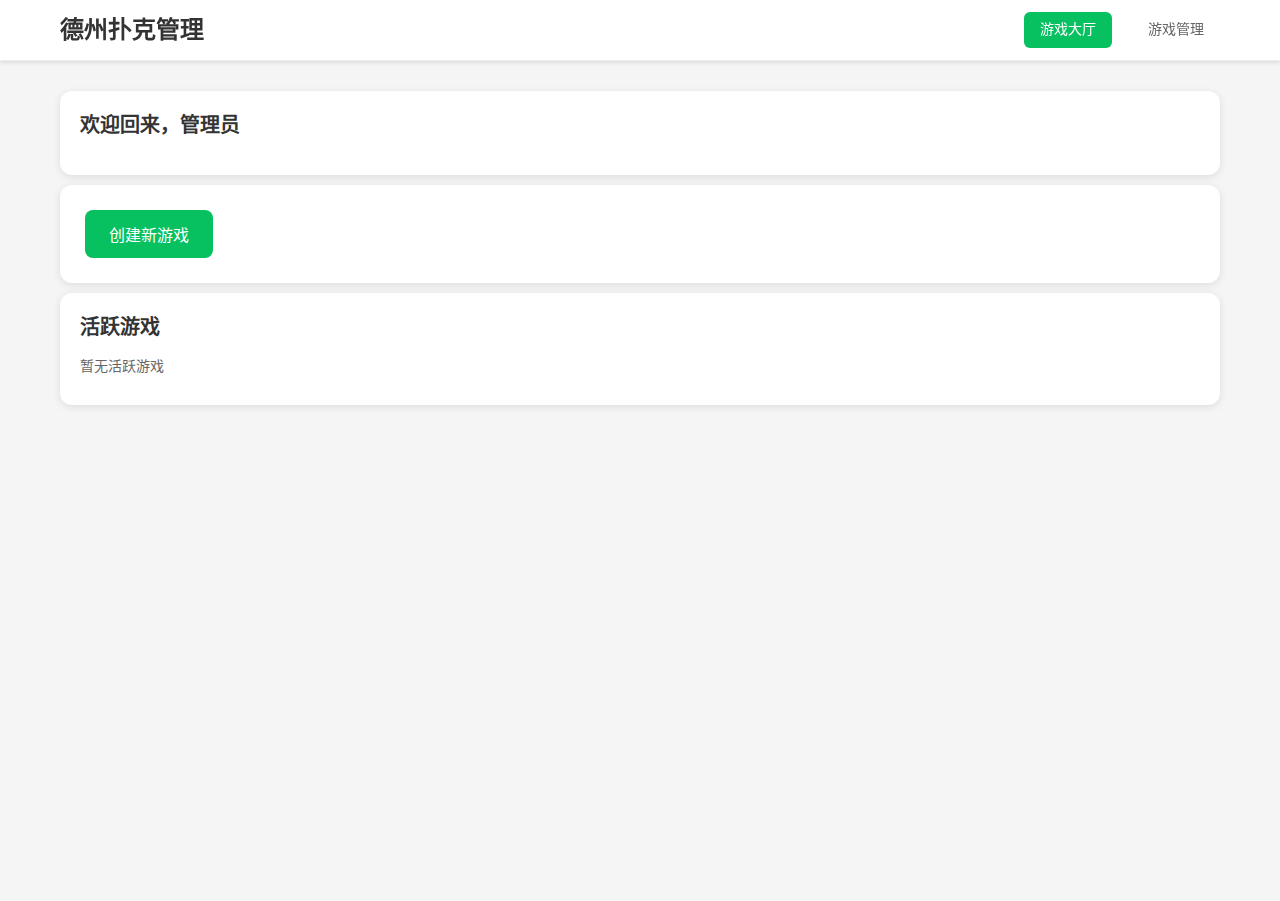
<file: index.html>
<!DOCTYPE html>
<html lang="zh-CN">
	<head>
		<meta charset="UTF-8" />
		<meta name="viewport" content="width=device-width, initial-scale=1.0" />
		<title>德州扑克管理 - 游戏大厅</title>
		<link rel="stylesheet" href="styles.css" />
	</head>
	<body>
		<nav class="navbar">
			<div class="nav-container">
				<h1 class="nav-title">德州扑克管理</h1>
				<div class="nav-tabs">
					<a href="index.html" class="nav-tab active">游戏大厅</a>
					<a href="game.html" class="nav-tab">游戏管理</a>
				</div>
			</div>
		</nav>

		<div class="container">
			<!-- 用户信息 -->
			<div class="card" id="userCard" style="display: none">
				<div class="card-title">欢迎回来，<span id="userName"></span></div>
			</div>

			<!-- 操作按钮 -->
			<div class="card">
				<div class="action-buttons">
					<button class="btn" onclick="createGame()">创建新游戏</button>
				</div>
			</div>

			<!-- 活跃游戏列表 -->
			<div class="card">
				<div class="card-title">活跃游戏</div>
				<div id="loading" class="loading">加载中...</div>
				<div id="noGames" class="card-content" style="display: none">
					暂无活跃游戏
				</div>
				<div id="gamesList">
					<!-- 游戏列表将在这里动态生成 -->
				</div>
			</div>
		</div>

		<script src="storage.js"></script>
		<script src="index.js"></script>
	</body>
</html>
</file>
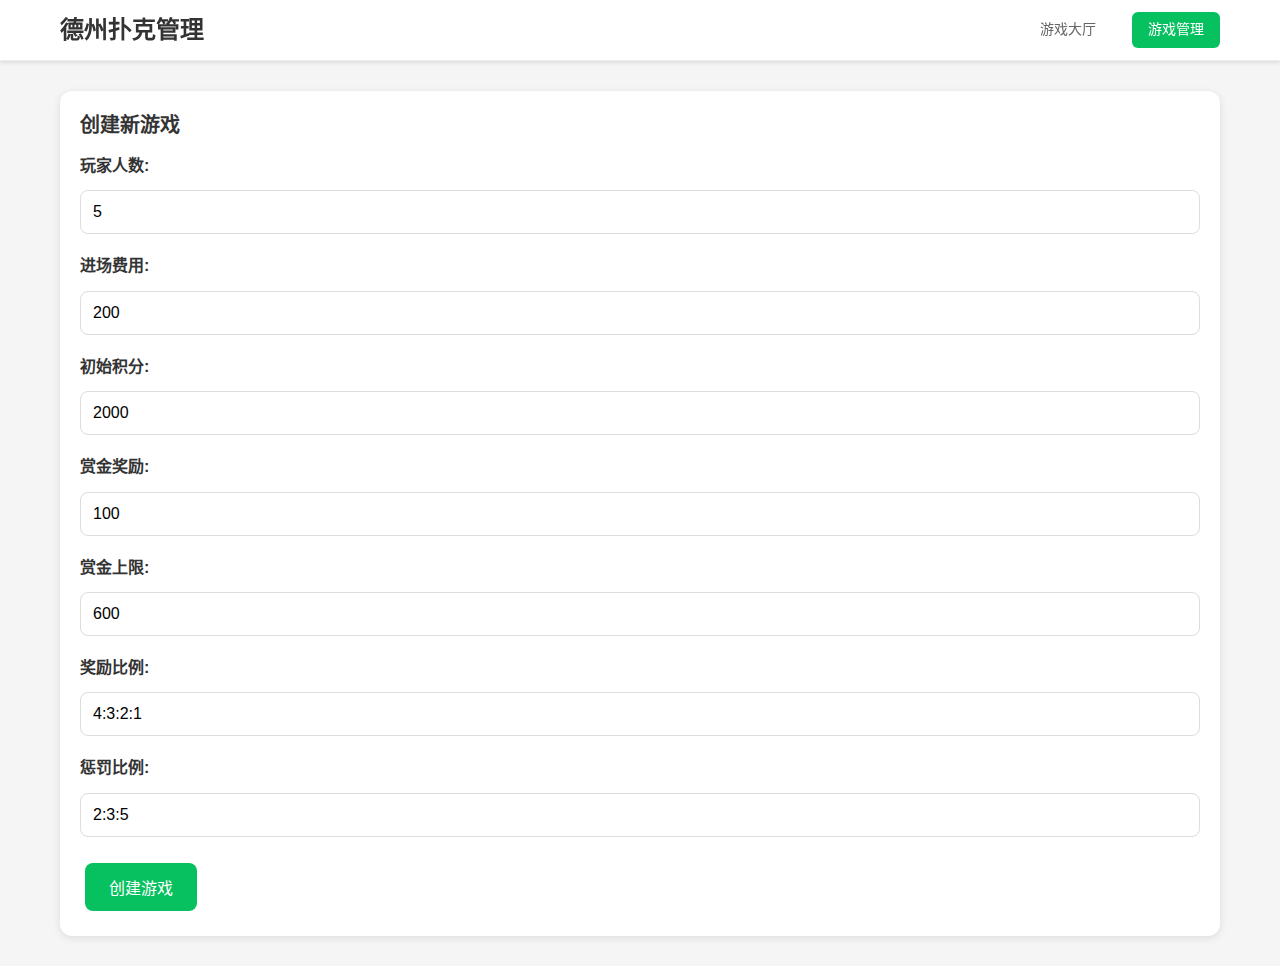
<file: game.html>
<!DOCTYPE html>
<html lang="zh-CN">
	<head>
		<meta charset="UTF-8" />
		<meta name="viewport" content="width=device-width, initial-scale=1.0" />
		<title>德州扑克管理 - 游戏管理</title>
		<link rel="stylesheet" href="styles.css" />
	</head>
	<body>
		<nav class="navbar">
			<div class="nav-container">
				<h1 class="nav-title">德州扑克管理</h1>
				<div class="nav-tabs">
					<a href="index.html" class="nav-tab">游戏大厅</a>
					<a href="game.html" class="nav-tab active">游戏管理</a>
				</div>
			</div>
		</nav>

		<div class="container">
			<!-- 创建游戏表单 -->
			<div class="card" id="createForm" style="display: none">
				<div class="card-title">创建新游戏</div>

				<div class="form-group">
					<label class="label">玩家人数:</label>
					<input
						class="input"
						id="maxPlayers"
						type="number"
						placeholder="5-10"
						value="5"
					/>
				</div>

				<div class="form-group">
					<label class="label">进场费用:</label>
					<input
						class="input"
						id="entryFee"
						type="number"
						placeholder="200"
						value="200"
					/>
				</div>

				<div class="form-group">
					<label class="label">初始积分:</label>
					<input
						class="input"
						id="initialScore"
						type="number"
						placeholder="2000"
						value="2000"
					/>
				</div>

				<div class="form-group">
					<label class="label">赏金奖励:</label>
					<input
						class="input"
						id="bountyPerKill"
						type="number"
						placeholder="100"
						value="100"
					/>
				</div>

				<div class="form-group">
					<label class="label">赏金上限:</label>
					<input
						class="input"
						id="maxBounty"
						type="number"
						placeholder="600"
						value="600"
					/>
				</div>

				<div class="form-group">
					<label class="label">奖励比例:</label>
					<input
						class="input"
						id="rewardRatios"
						placeholder="4:3:2:1 (前4名奖励)"
						value="4:3:2:1"
					/>
				</div>

				<div class="form-group">
					<label class="label">惩罚比例:</label>
					<input
						class="input"
						id="penaltyRatios"
						placeholder="2:3:5 (后3名惩罚)"
						value="2:3:5"
					/>
				</div>

				<button class="btn" onclick="createGame()">创建游戏</button>
			</div>

			<!-- 玩家选择界面 -->
			<div class="card" id="playerSelection" style="display: none">
				<div class="card-title">选择默认玩家</div>
				<div class="card-content">
					请选择要添加的玩家（可多选），或直接添加新玩家
				</div>

				<div class="player-selection-grid" id="defaultPlayersGrid">
					<!-- 默认玩家将在这里动态生成 -->
				</div>

				<!-- 自定义玩家输入区域 -->
				<div class="custom-player-section">
					<div class="custom-player-input-container">
						<input
							class="custom-player-input"
							id="customPlayerName"
							placeholder="输入新玩家昵称"
						/>
						<button class="btn-add-custom" onclick="addCustomPlayer()">
							添加
						</button>
					</div>

					<!-- 自定义玩家列表 -->
					<div id="customPlayersSection" style="display: none">
						<div class="card-content">新添加的玩家：</div>
						<div class="player-selection-grid" id="customPlayersGrid">
							<!-- 自定义玩家将在这里动态生成 -->
						</div>
					</div>
				</div>

				<div class="player-selection-actions">
					<button class="btn btn-secondary" onclick="skipPlayerSelection()">
						跳过
					</button>
					<button class="btn" onclick="confirmPlayerSelection()">
						确认选择
					</button>
				</div>
			</div>

			<!-- 游戏管理界面 -->
			<div id="gameManagement" style="display: none">
				<div class="card">
					<div class="card-title" id="gameTitle"></div>
					<div class="card-content" id="gameInfo"></div>

					<!-- 玩家列表 -->
					<div class="players-section">
						<div class="section-title">玩家列表</div>
						<div id="loadingPlayers" class="loading">加载中...</div>
						<div id="playersList">
							<!-- 玩家列表将在这里动态生成 -->
						</div>

						<div class="player-actions-row">
							<button
								id="addPlayerBtn"
								class="btn btn-secondary"
								onclick="addPlayer()"
							>
								手动添加玩家
							</button>
						</div>
					</div>

					<!-- 赏金记录 -->
					<div id="bountySection" style="display: none">
						<div class="section-title">赏金记录</div>
						<div id="bountyList">
							<!-- 赏金记录将在这里动态生成 -->
						</div>
					</div>

					<!-- 赏金记录表单 -->
					<div id="bountyForm" class="bounty-form" style="display: none">
						<div class="card-title">记录赏金事件</div>

						<div class="form-group">
							<label class="label">猎杀者:</label>
							<select class="input" id="killerSelect">
								<!-- 玩家选项将在这里动态生成 -->
							</select>
						</div>

						<div class="form-group">
							<label class="label">被猎杀者:</label>
							<select class="input" id="killedSelect">
								<!-- 玩家选项将在这里动态生成 -->
							</select>
						</div>

						<div class="form-actions">
							<button class="btn btn-secondary" onclick="hideBountyForm()">
								取消
							</button>
							<button class="btn" onclick="confirmBounty()">确认记录</button>
						</div>
					</div>

					<!-- 操作按钮 -->
					<div class="actions-section">
						<button class="btn btn-secondary" onclick="recordBounty()">
							记录赏金
						</button>
						<button
							id="settleBtn"
							class="btn"
							onclick="settleGame()"
							style="display: none"
						>
							结算游戏
						</button>
					</div>
				</div>
			</div>
		</div>

		<!-- 模态框 -->
		<div id="modal" class="modal">
			<div class="modal-content">
				<div class="modal-title" id="modalTitle"></div>
				<div id="modalBody"></div>
				<div class="modal-actions">
					<button class="btn btn-secondary" onclick="closeModal()">取消</button>
					<button
						class="btn"
						id="modalConfirmBtn"
						onclick="confirmModalAction()"
					>
						确认
					</button>
				</div>
			</div>
		</div>

		<script src="storage.js"></script>
		<script src="game.js"></script>
	</body>
</html>
</file>
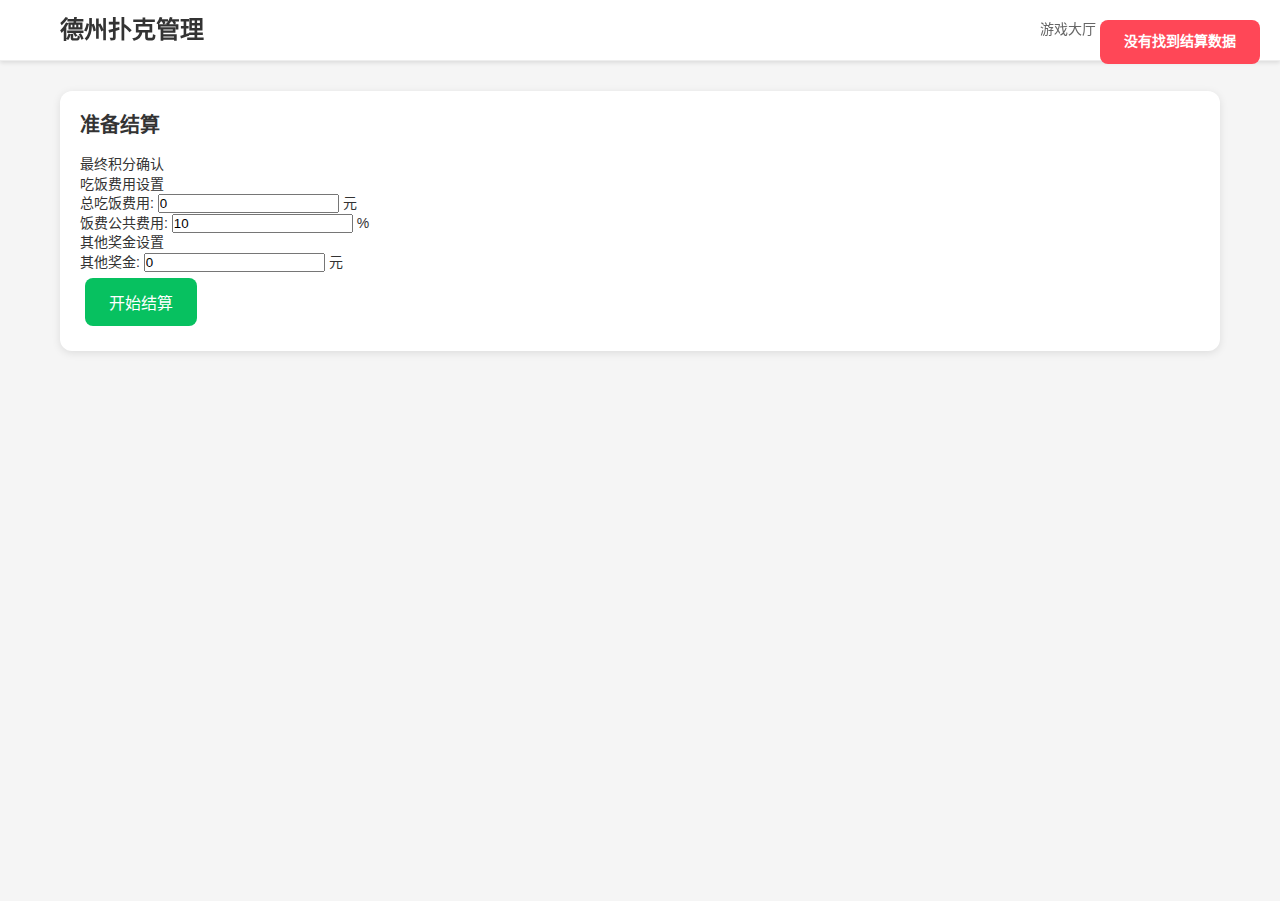
<file: settlement.html>
<!DOCTYPE html>
<html lang="zh-CN">
	<head>
		<meta charset="UTF-8" />
		<meta name="viewport" content="width=device-width, initial-scale=1.0" />
		<title>德州扑克管理 - 游戏结算</title>
		<link rel="stylesheet" href="styles.css" />
	</head>
	<body>
		<nav class="navbar">
			<div class="nav-container">
				<h1 class="nav-title">德州扑克管理</h1>
				<div class="nav-tabs">
					<a href="index.html" class="nav-tab">游戏大厅</a>
					<a href="game.html" class="nav-tab">游戏管理</a>
				</div>
			</div>
		</nav>

		<div class="container">
			<!-- 准备结算 -->
			<div id="preparationSection">
				<div class="card">
					<div class="card-title">准备结算</div>

					<!-- 最终积分确认 -->
					<div class="preparation-section">
						<div class="section-title">最终积分确认</div>
						<div id="finalScores" class="final-scores">
							<!-- 玩家积分输入将在这里动态生成 -->
						</div>
					</div>

					<!-- 吃饭费用输入 -->
					<div class="preparation-section">
						<div class="section-title">吃饭费用设置</div>
						<div class="meal-inputs">
							<div class="input-group">
								<label class="input-label">总吃饭费用:</label>
								<input
									class="input-field"
									type="number"
									placeholder="0"
									id="finalMealCost"
									value="0"
								/>
								<span class="input-unit">元</span>
							</div>
							<div class="input-group">
								<label class="input-label">饭费公共费用:</label>
								<input
									class="input-field"
									type="number"
									placeholder="10"
									id="finalMealShareRatio"
									value="10"
								/>
								<span class="input-unit">%</span>
							</div>
						</div>
					</div>

					<!-- 其他奖金输入 -->
					<div class="preparation-section">
						<div class="section-title">其他奖金设置</div>
						<div class="meal-inputs">
							<div class="input-group">
								<label class="input-label">其他奖金:</label>
								<input
									class="input-field"
									type="number"
									placeholder="0"
									id="otherBonus"
									value="0"
								/>
								<span class="input-unit">元</span>
							</div>
						</div>
					</div>

					<button class="btn" onclick="startSettlement()">开始结算</button>
				</div>
			</div>

			<!-- 结算概览 -->
			<div id="summarySection" style="display: none">
				<div class="card">
					<div class="card-title">游戏结算</div>

					<div class="settlement-summary" id="settlementSummary">
						<!-- 结算摘要将在这里动态生成 -->
					</div>

					<!-- 赏金记录 -->
					<div
						id="bountyRecordsSection"
						class="bounty-records"
						style="display: none"
					>
						<div class="records-title">赏金记录</div>
						<div id="bountyRecordsList" class="bounty-list">
							<!-- 赏金记录将在这里动态生成 -->
						</div>
					</div>
				</div>
			</div>

			<!-- 结算结果 -->
			<div id="resultsSection" style="display: none">
				<div class="card">
					<div class="card-title">最终结算结果</div>

					<!-- 净收益和结算金额计算公式说明 -->
					<div class="net-result-formula-header">
						<div class="net-result-formula-text">
							净收益 = (奖金 + 赏金 - 进场费 - 被赏金 - 饭费)
						</div>
						<div class="net-result-formula-text">
							结算金额 = (奖金 + 赏金 - 饭费)
						</div>
					</div>

					<div class="result-list" id="resultsList">
						<!-- 结算结果将在这里动态生成 -->
					</div>
				</div>
			</div>

			<!-- 操作按钮 -->
			<div class="actions-section" id="actionsSection" style="display: none">
				<button class="btn" onclick="finishSettlement()">完成结算</button>
			</div>

			<!-- 加载状态 -->
			<div id="loadingSection" class="loading" style="display: none">
				正在计算结算结果...
			</div>
		</div>

		<script src="storage.js"></script>
		<script src="settlement.js"></script>
	</body>
</html>
</file>
<file: styles.css>
/* styles.css - 全局样式 */
* {
	margin: 0;
	padding: 0;
	box-sizing: border-box;
}

body {
	font-family: -apple-system, BlinkMacSystemFont, "Segoe UI", Roboto,
		"Helvetica Neue", Arial, sans-serif;
	background-color: #f5f5f5;
	color: #333;
	line-height: 1.4;
	font-size: 14px;
}

/* 导航栏样式 */
.navbar {
	background-color: #fff;
	border-bottom: 1px solid #eee;
	box-shadow: 0 2px 4px rgba(0, 0, 0, 0.1);
	position: sticky;
	top: 0;
	z-index: 100;
}

.nav-container {
	max-width: 1200px;
	margin: 0 auto;
	padding: 0 20px;
	display: flex;
	justify-content: space-between;
	align-items: center;
	height: 60px;
}

.nav-title {
	font-size: 24px;
	font-weight: bold;
	color: #333;
}

.nav-tabs {
	display: flex;
	gap: 20px;
}

.nav-tab {
	text-decoration: none;
	color: #666;
	padding: 8px 16px;
	border-radius: 6px;
	transition: all 0.3s;
}

.nav-tab:hover {
	background-color: #f0f0f0;
	color: #333;
}

.nav-tab.active {
	background-color: #07c160;
	color: white;
}

/* 容器样式 */
.container {
	max-width: 1200px;
	margin: 0 auto;
	padding: 20px;
	min-height: calc(100vh - 60px);
}

/* 按钮样式 */
.btn {
	background-color: #07c160;
	color: white;
	border: none;
	border-radius: 8px;
	padding: 12px 24px;
	font-size: 16px;
	cursor: pointer;
	transition: background-color 0.3s;
	margin: 5px;
}

.btn:hover {
	background-color: #06a550;
}

.btn:active {
	transform: translateY(1px);
}

.btn-secondary {
	background-color: #f0f0f0;
	color: #333;
}

.btn-secondary:hover {
	background-color: #e0e0e0;
}

.btn-danger {
	background-color: #ff4757;
	color: white;
}

.btn-danger:hover {
	background-color: #ff3742;
}

/* 输入框样式 */
.input {
	border: 1px solid #ddd;
	border-radius: 8px;
	padding: 12px;
	margin: 5px 0;
	font-size: 16px;
	width: 100%;
	box-sizing: border-box;
}

.input:focus {
	outline: none;
	border-color: #07c160;
	box-shadow: 0 0 0 2px rgba(7, 193, 96, 0.2);
}

/* 卡片样式 */
.card {
	background-color: white;
	border-radius: 12px;
	padding: 20px;
	margin: 10px 0;
	box-shadow: 0 2px 8px rgba(0, 0, 0, 0.1);
}

.card-title {
	font-size: 20px;
	font-weight: bold;
	margin-bottom: 16px;
	color: #333;
}

.card-content {
	font-size: 14px;
	color: #666;
	margin-bottom: 8px;
}

/* 列表样式 */
.list-item {
	display: flex;
	justify-content: space-between;
	align-items: center;
	padding: 16px 0;
	border-bottom: 1px solid #eee;
	cursor: pointer;
	transition: background-color 0.3s;
}

.list-item:hover {
	background-color: #f8f9fa;
}

.list-item:last-child {
	border-bottom: none;
}

.list-item:active {
	background-color: #f0f0f0;
}

/* 状态指示器 */
.status-active {
	color: #07c160;
	font-weight: bold;
	font-size: 12px;
	background-color: #e8f5e8;
	padding: 4px 8px;
	border-radius: 12px;
}

/* 积分显示 */
.score-positive {
	color: #07c160;
	font-weight: bold;
}

.score-negative {
	color: #ff4757;
	font-weight: bold;
}

/* 表单样式 */
.form-group {
	margin-bottom: 16px;
}

.label {
	font-size: 16px;
	font-weight: bold;
	margin-bottom: 8px;
	display: block;
}

.form-actions {
	display: flex;
	gap: 12px;
	justify-content: flex-end;
	margin-top: 20px;
}

/* 加载状态 */
.loading {
	text-align: center;
	padding: 20px;
	color: #666;
	font-size: 16px;
}

/* 响应式设计 */
@media (max-width: 768px) {
	.nav-container {
		flex-direction: column;
		height: auto;
		padding: 12px 16px;
	}

	.nav-title {
		font-size: 18px;
	}

	.nav-tabs {
		margin-top: 12px;
		gap: 12px;
	}

	.nav-tab {
		padding: 6px 12px;
		font-size: 14px;
	}

	.container {
		padding: 12px;
	}

	.card {
		padding: 12px;
		margin: 8px 0;
		border-radius: 8px;
	}

	.card-title {
		font-size: 16px;
		margin-bottom: 12px;
	}

	.card-content {
		font-size: 13px;
		margin-bottom: 6px;
	}

	.btn {
		padding: 8px 16px;
		font-size: 14px;
		margin: 3px;
		border-radius: 6px;
	}

	.input {
		padding: 10px;
		font-size: 14px;
		margin: 4px 0;
	}

	.list-item {
		padding: 12px 0;
	}

	.form-group {
		margin-bottom: 12px;
	}

	.label {
		font-size: 14px;
		margin-bottom: 6px;
	}

	/* 移动端特别优化 */
	.player-selection-grid {
		grid-template-columns: repeat(auto-fit, minmax(100px, 1fr));
		gap: 8px;
		margin-bottom: 16px;
	}

	.player-option {
		padding: 10px;
		border-radius: 6px;
	}

	.player-option-text {
		font-size: 14px;
		margin-bottom: 2px;
	}

	.custom-player-input-container {
		flex-direction: column;
		gap: 8px;
	}

	.custom-player-input {
		padding: 10px;
		font-size: 14px;
	}

	.btn-add-custom {
		padding: 10px 16px;
		font-size: 14px;
	}

	/* 结算相关移动端优化 */
	.result-header {
		flex-direction: column;
		align-items: flex-start;
		gap: 8px;
		margin-bottom: 8px;
	}

	.result-details {
		margin-left: 0;
		margin-top: 8px;
	}

	.detail-row {
		font-size: 13px;
		padding: 3px 0;
	}

	.rank-badge {
		width: 28px;
		height: 28px;
		line-height: 28px;
		font-size: 12px;
	}

	.player-name {
		font-size: 16px;
	}

	.player-score {
		font-size: 13px;
	}

	.result-total {
		font-size: 14px;
		padding-top: 6px;
		margin-top: 6px;
	}

	/* 模态框移动端优化 */
	.modal-content {
		padding: 20px;
		margin: 20px;
		max-width: calc(100vw - 40px);
	}

	.modal-title {
		font-size: 18px;
	}
}

/* 玩家选择相关样式 */
.player-selection-grid {
	display: grid;
	grid-template-columns: repeat(auto-fit, minmax(120px, 1fr));
	gap: 12px;
	margin-bottom: 20px;
}

.player-option {
	background-color: #f8f9fa;
	border: 2px solid #dee2e6;
	border-radius: 8px;
	padding: 12px;
	text-align: center;
	cursor: pointer;
	transition: all 0.3s;
	position: relative;
}

.player-option:hover {
	border-color: #07c160;
	background-color: #e8f5e8;
}

.player-option.selected {
	border-color: #07c160;
	background-color: #e8f5e8;
}

.player-option-text {
	font-weight: bold;
	margin-bottom: 4px;
}

.player-option-check {
	position: absolute;
	top: 4px;
	right: 4px;
	color: #07c160;
	font-weight: bold;
	font-size: 18px;
}

.player-selection-actions {
	display: flex;
	gap: 12px;
	justify-content: center;
	margin-top: 20px;
}

/* 自定义玩家输入 */
.custom-player-section {
	margin-top: 20px;
	padding-top: 20px;
	border-top: 1px solid #eee;
}

.custom-player-input-container {
	display: flex;
	gap: 12px;
	margin-bottom: 16px;
}

.custom-player-input {
	flex: 1;
	padding: 12px;
	border: 1px solid #ddd;
	border-radius: 8px;
	font-size: 16px;
}

.btn-add-custom {
	padding: 12px 20px;
	background-color: #007bff;
	color: white;
	border: none;
	border-radius: 8px;
	cursor: pointer;
	transition: background-color 0.3s;
}

.btn-add-custom:hover {
	background-color: #0056b3;
}

/* 赏金表单 */
.bounty-form {
	background-color: #f8f9fa;
	padding: 20px;
	border-radius: 8px;
	margin: 20px 0;
}

/* 结算相关样式 */
.settlement-summary {
	background-color: #f8f9fa;
	padding: 16px;
	border-radius: 8px;
	margin: 16px 0;
}

.summary-item {
	display: flex;
	justify-content: space-between;
	align-items: center;
	padding: 8px 0;
	border-bottom: 1px solid #eee;
}

.summary-item:last-child {
	border-bottom: none;
}

.summary-item.highlight {
	background-color: #e8f5e8;
	padding: 12px;
	border-radius: 6px;
	font-weight: bold;
}

.summary-label {
	font-weight: 500;
}

.summary-value {
	font-weight: bold;
}

.meal-cost-red {
	color: #ff4757 !important;
}

.calculation-formula {
	font-size: 12px;
	color: #666;
	font-style: italic;
	margin-top: 4px;
}

/* 结算结果样式 */
.result-list {
	margin-top: 20px;
}

.result-item {
	border: 1px solid #eee;
	border-radius: 8px;
	padding: 16px;
	margin-bottom: 16px;
	background-color: #fafafa;
}

.result-header {
	display: flex;
	justify-content: space-between;
	align-items: center;
	margin-bottom: 12px;
}

.rank-badge {
	display: inline-block;
	width: 32px;
	height: 32px;
	border-radius: 50%;
	background-color: #07c160;
	color: white;
	text-align: center;
	line-height: 32px;
	font-weight: bold;
	font-size: 14px;
}

.player-name {
	font-size: 18px;
	font-weight: bold;
}

.player-score {
	color: #666;
	font-size: 14px;
}

.result-details {
	margin-left: 40px;
}

.detail-row {
	display: flex;
	justify-content: space-between;
	align-items: center;
	padding: 4px 0;
	font-size: 14px;
}

.detail-label {
	font-weight: 500;
}

.detail-value {
	font-weight: bold;
}

.result-total {
	border-top: 1px solid #ddd;
	padding-top: 8px;
	margin-top: 8px;
	font-size: 16px;
}

/* 动作按钮区域 */
.actions-section {
	text-align: center;
	margin-top: 30px;
	padding-top: 20px;
	border-top: 1px solid #eee;
}

/* 表格样式 */
.table {
	width: 100%;
	border-collapse: collapse;
	margin: 20px 0;
}

.table th,
.table td {
	padding: 12px;
	text-align: left;
	border-bottom: 1px solid #eee;
}

.table th {
	background-color: #f8f9fa;
	font-weight: bold;
}

/* 模态框样式 */
.modal {
	display: none;
	position: fixed;
	top: 0;
	left: 0;
	width: 100%;
	height: 100%;
	background-color: rgba(0, 0, 0, 0.5);
	z-index: 1000;
	justify-content: center;
	align-items: center;
}

.modal.show {
	display: flex;
}

.modal-content {
	background-color: white;
	border-radius: 12px;
	padding: 24px;
	max-width: 500px;
	width: 90%;
	max-height: 80vh;
	overflow-y: auto;
}

.modal-title {
	font-size: 20px;
	font-weight: bold;
	margin-bottom: 16px;
}

.modal-actions {
	display: flex;
	gap: 12px;
	justify-content: flex-end;
	margin-top: 20px;
}
</file>
